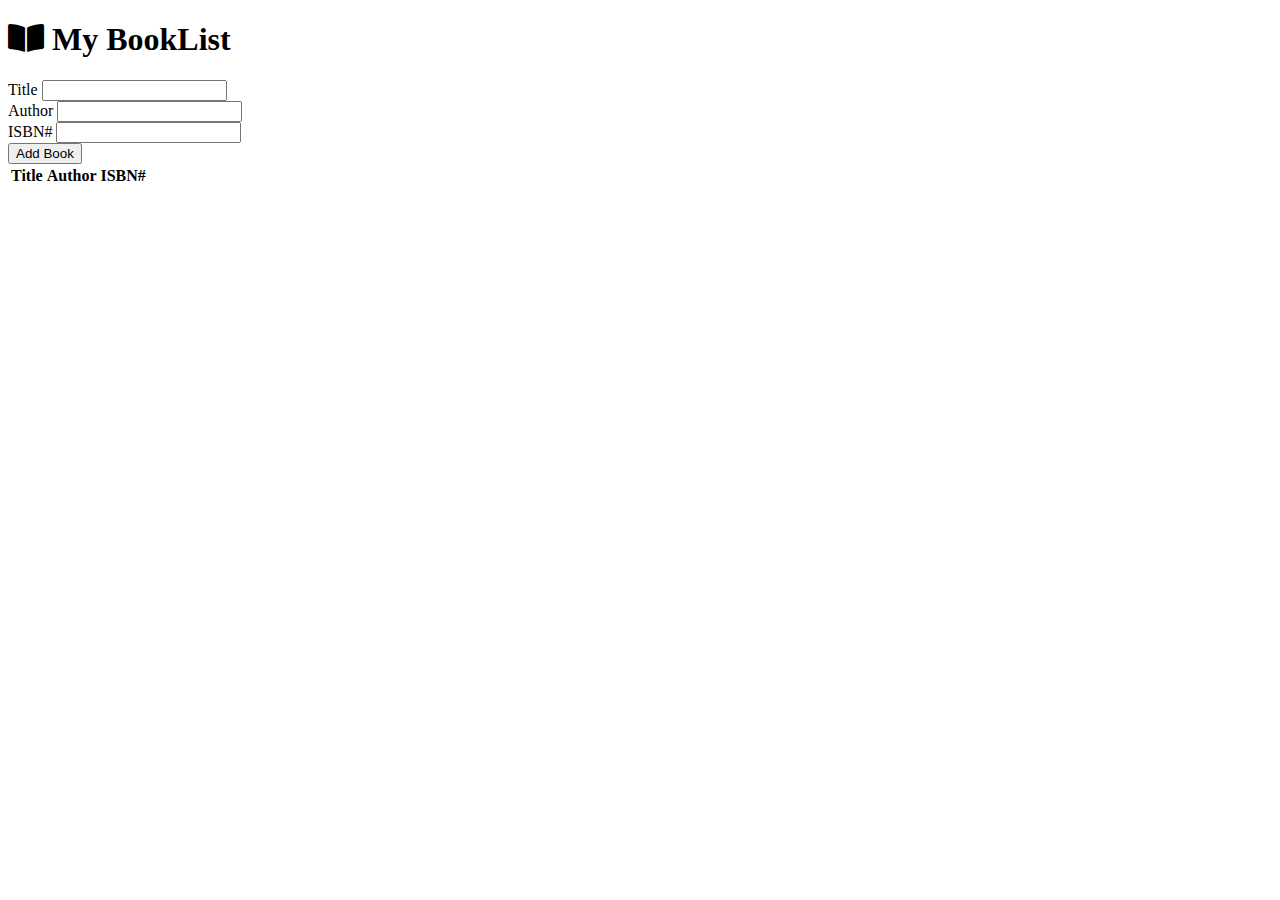
<file: booklist/index.html>
<!DOCTYPE html>
<html lang="en">
<head>
    <meta charset="UTF-8">
    <meta name="viewport" content="width=device-width, initial-scale=1.0">
    <link rel="stylesheet" href="https://use.fontawesome.com/releases/v5.6.3/css/all.css">
    <link rel="stylesheet" href="https://bootswatch.com/4/yeti/bootstrap.min.css">
    
    <title>MyBookList APP</title>
</head>
<body>

    <div class="container mt-4">
        <h1 class="display-4 text-center">
            <i class="fas fa-book-open text-primary"></i> My <span class="text-primary">Book</span>List
        </h1>
        <form id="book-form">
            <div class="form-group">
                <label for="title">Title</label>
                <input type="text" id="title" class="form-control">
            </div>
            <div class="form-group">
                <label for="author">Author</label>
                <input type="text" id="author" class="form-control">
            </div>
            <div class="form-group">
                <label for="isbn">ISBN#</label>
                <input type="text" id="isbn" class="form-control">
            </div>
            <input type="submit" value="Add Book" class="btn btn-primary btn-block">
        </form>
        <table class="table table-striped mt-5">
            <thead>
                <tr>
                    <th>Title</th>
                    <th>Author</th>
                    <th>ISBN#</th>
                    <th></th>
                </tr>
            <tbody id="book-list"></tbody>    
            </thead>
        </table>
    </div>
    
    <script src="app.js"></script>
</body>
</html>
</file>
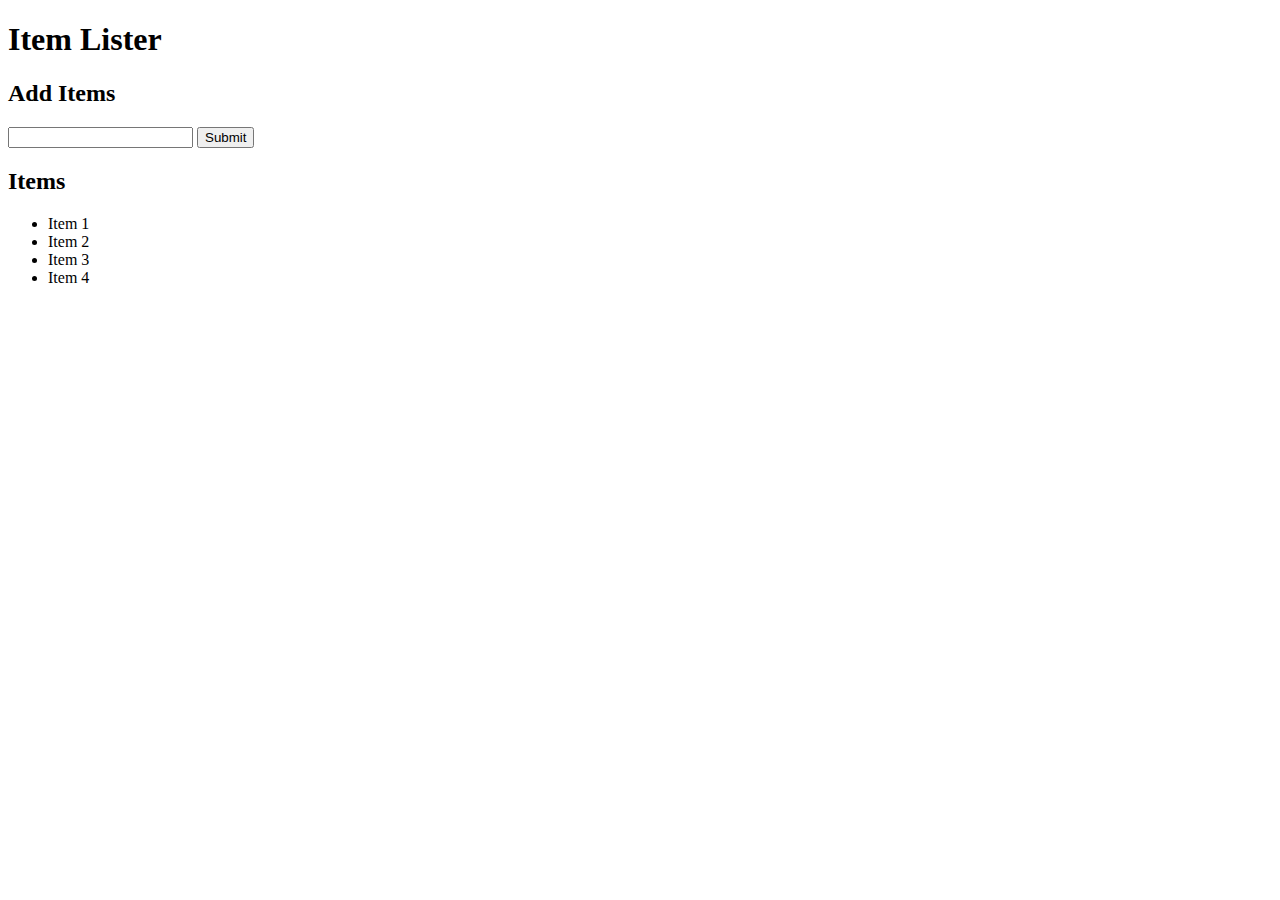
<file: domcrashcourse/index.html>
<!DOCTYPE html>
<html lang="en">
<head>
  <meta charset="UTF-8">
  <meta name="viewport" content="width=device-width, initial-scale=1.0">
  <meta http-equiv="X-UA-Compatible" content="ie=edge">
  <link rel="stylesheet" href="https://maxcdn.bootstrapcdn.com/bootstrap/4.0.0-beta/css/bootstrap.min.css" integrity="sha384-/Y6pD6FV/Vv2HJnA6t+vslU6fwYXjCFtcEpHbNJ0lyAFsXTsjBbfaDjzALeQsN6M" crossorigin="anonymous">
  <title>Item Lister</title>
</head>
<body>
  <header id="main-header" class="bg-success text-white p-4 mb-3">
    <div class="container">
      <h1 id="header-title">Item Lister <span style="display:none">123</span></h1>
    </div>
  </header>
  <div class="container">
   <div id="main" class="card card-body">
    <h2 class="title">Add Items</h2>
    <form class="form-inline mb-3">
      <input type="text" class="form-control mr-2">
      <input type="submit" class="btn btn-dark" value="Submit">
    </form>
    <h2 class="title">Items</h2>
    <ul id="items" class="list-group">
      <li class="list-group-item">Item 1</li>
      <li class="list-group-item">Item 2</li>
      <li class="list-group-item">Item 3</li>
      <li class="list-group-item">Item 4</li>
    </ul>
   </div>
  </div>

  <script src="dom.js"></script>
</body>
</html>
</file>
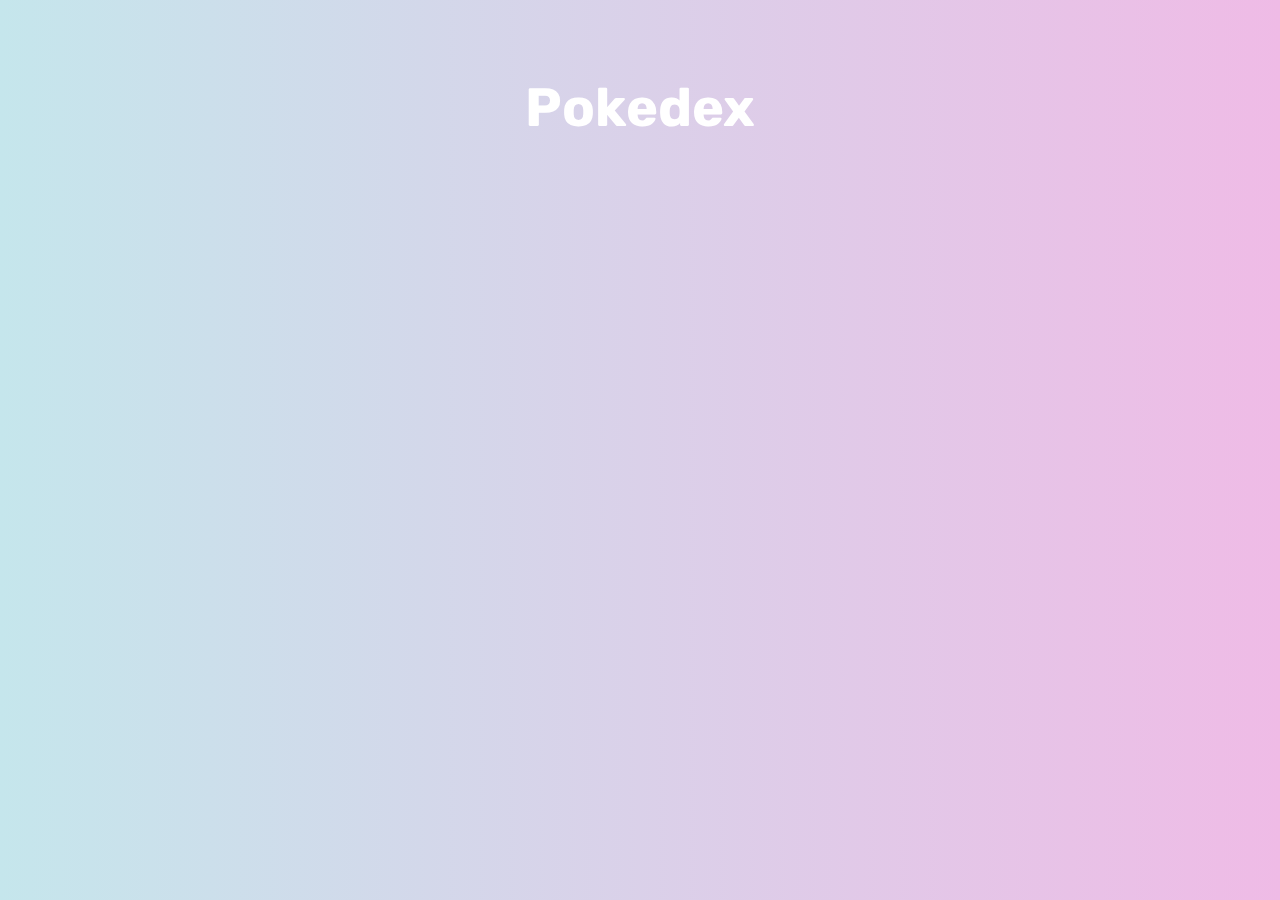
<file: pokedex/index.html>
<!DOCTYPE html>
<html lang="pt-br">
<head>
  <meta charset="UTF-8">
  <title>PokeDex</title>
  <link rel="stylesheet" href="./style.css" />
  <link href="https://fonts.googleapis.com/css?family=Rubik&display=swap" rel="stylesheet" />
</head>
<body>

  <div class="container">
    <h1>Pokedex</h1>
    <ul data-js="pokedex" class="pokedex"></ul>
  </div>
  
  <script src="./app.js"></script>
</body>
</html>
</file>
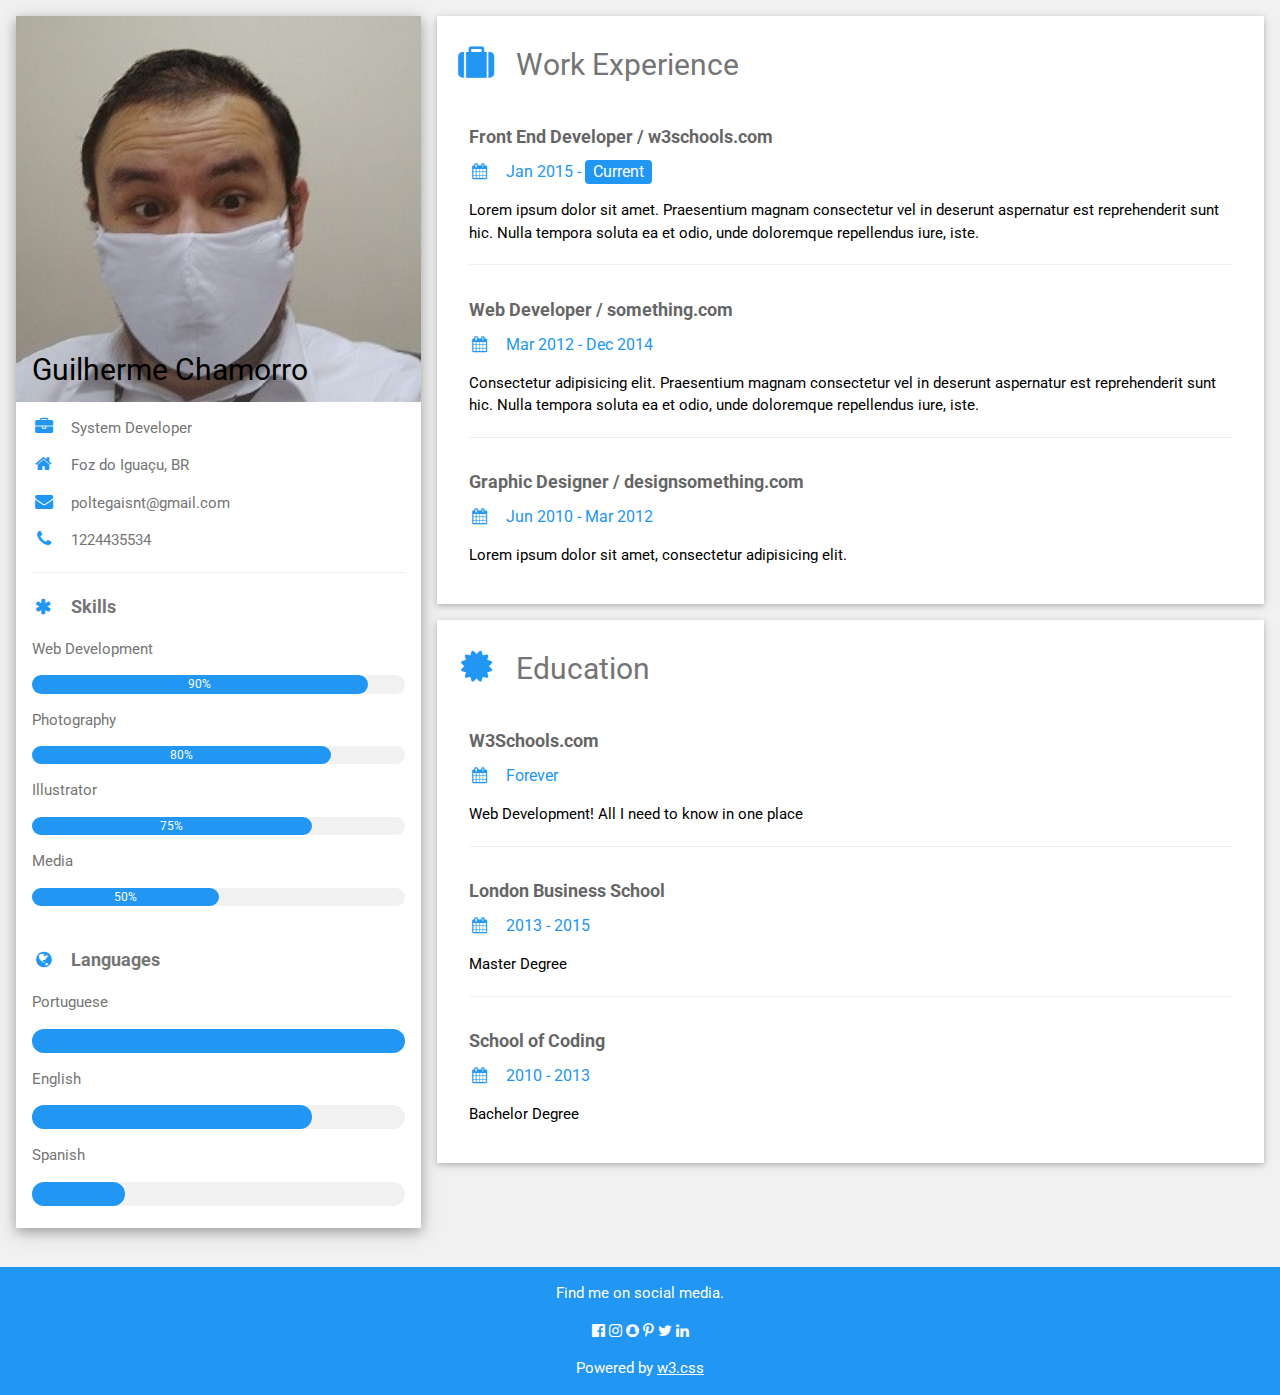
<file: resume/index.html>
<!DOCTYPE html>
<html lang="pt-br">
<title>Resume Guilherme</title>
<meta charset="UTF-8">
<meta name="viewport" content="width=device-width, initial-scale=1">
<link rel="stylesheet" href="https://www.w3schools.com/w3css/4/w3.css">
<link rel='stylesheet' href='https://fonts.googleapis.com/css?family=Roboto'>
<link rel="stylesheet" href="https://cdnjs.cloudflare.com/ajax/libs/font-awesome/4.7.0/css/font-awesome.min.css">
<style>
html,body,h1,h2,h3,h4,h5,h6 {font-family: "Roboto", sans-serif}
</style>
<body class="w3-light-grey">

<!-- Page Container -->
<div class="w3-content w3-margin-top" style="max-width:1400px;">

  <!-- The Grid -->
  <div class="w3-row-padding">
  
    <!-- Left Column -->
    <div class="w3-third">
    
      <div class="w3-white w3-text-grey w3-card-4">
        <div class="w3-display-container">
          <img src="profile.jpg" style="width:100%" alt="Avatar">
          <div class="w3-display-bottomleft w3-container w3-text-black">
            <h2>Guilherme Chamorro</h2>
          </div>
        </div>
        <div class="w3-container">
          <p><i class="fa fa-briefcase fa-fw w3-margin-right w3-large w3-text-blue"></i>System Developer</p>
          <p><i class="fa fa-home fa-fw w3-margin-right w3-large w3-text-blue"></i>Foz do Iguaçu, BR</p>
          <p><i class="fa fa-envelope fa-fw w3-margin-right w3-large w3-text-blue"></i>poltegaisnt@gmail.com</p>
          <p><i class="fa fa-phone fa-fw w3-margin-right w3-large w3-text-blue"></i>1224435534</p>
          <hr>

          <p class="w3-large"><b><i class="fa fa-asterisk fa-fw w3-margin-right w3-text-blue"></i>Skills</b></p>
          <p>Web Development</p>
          <div class="w3-light-grey w3-round-xlarge w3-small">
            <div class="w3-container w3-center w3-round-xlarge w3-blue" style="width:90%">90%</div>
          </div>
          <p>Photography</p>
          <div class="w3-light-grey w3-round-xlarge w3-small">
            <div class="w3-container w3-center w3-round-xlarge w3-blue" style="width:80%">
              <div class="w3-center w3-text-white">80%</div>
            </div>
          </div>
          <p>Illustrator</p>
          <div class="w3-light-grey w3-round-xlarge w3-small">
            <div class="w3-container w3-center w3-round-xlarge w3-blue" style="width:75%">75%</div>
          </div>
          <p>Media</p>
          <div class="w3-light-grey w3-round-xlarge w3-small">
            <div class="w3-container w3-center w3-round-xlarge w3-blue" style="width:50%">50%</div>
          </div>
          <br>

          <p class="w3-large w3-text-theme"><b><i class="fa fa-globe fa-fw w3-margin-right w3-text-blue"></i>Languages</b></p>
          <p>Portuguese</p>
          <div class="w3-light-grey w3-round-xlarge">
            <div class="w3-round-xlarge w3-blue" style="height:24px;width:100%"></div>
          </div>
          <p>English</p>
          <div class="w3-light-grey w3-round-xlarge">
            <div class="w3-round-xlarge w3-blue" style="height:24px;width:75%"></div>
          </div>
          <p>Spanish</p>
          <div class="w3-light-grey w3-round-xlarge">
            <div class="w3-round-xlarge w3-blue" style="height:24px;width:25%"></div>
          </div>
          <br>
        </div>
      </div><br>

    <!-- End Left Column -->
    </div>

    <!-- Right Column -->
    <div class="w3-twothird">
    
      <div class="w3-container w3-card w3-white w3-margin-bottom">
        <h2 class="w3-text-grey w3-padding-16"><i class="fa fa-suitcase fa-fw w3-margin-right w3-xxlarge w3-text-blue"></i>Work Experience</h2>
        <div class="w3-container">
          <h5 class="w3-opacity"><b>Front End Developer / w3schools.com</b></h5>
          <h6 class="w3-text-blue"><i class="fa fa-calendar fa-fw w3-margin-right"></i>Jan 2015 - <span class="w3-tag w3-blue w3-round">Current</span></h6>
          <p>Lorem ipsum dolor sit amet. Praesentium magnam consectetur vel in deserunt aspernatur est reprehenderit sunt hic. Nulla tempora soluta ea et odio, unde doloremque repellendus iure, iste.</p>
          <hr>
        </div>
        <div class="w3-container">
          <h5 class="w3-opacity"><b>Web Developer / something.com</b></h5>
          <h6 class="w3-text-blue"><i class="fa fa-calendar fa-fw w3-margin-right"></i>Mar 2012 - Dec 2014</h6>
          <p>Consectetur adipisicing elit. Praesentium magnam consectetur vel in deserunt aspernatur est reprehenderit sunt hic. Nulla tempora soluta ea et odio, unde doloremque repellendus iure, iste.</p>
          <hr>
        </div>
        <div class="w3-container">
          <h5 class="w3-opacity"><b>Graphic Designer / designsomething.com</b></h5>
          <h6 class="w3-text-blue"><i class="fa fa-calendar fa-fw w3-margin-right"></i>Jun 2010 - Mar 2012</h6>
          <p>Lorem ipsum dolor sit amet, consectetur adipisicing elit. </p><br>
        </div>
      </div>

      <div class="w3-container w3-card w3-white">
        <h2 class="w3-text-grey w3-padding-16"><i class="fa fa-certificate fa-fw w3-margin-right w3-xxlarge w3-text-blue"></i>Education</h2>
        <div class="w3-container">
          <h5 class="w3-opacity"><b>W3Schools.com</b></h5>
          <h6 class="w3-text-blue"><i class="fa fa-calendar fa-fw w3-margin-right"></i>Forever</h6>
          <p>Web Development! All I need to know in one place</p>
          <hr>
        </div>
        <div class="w3-container">
          <h5 class="w3-opacity"><b>London Business School</b></h5>
          <h6 class="w3-text-blue"><i class="fa fa-calendar fa-fw w3-margin-right"></i>2013 - 2015</h6>
          <p>Master Degree</p>
          <hr>
        </div>
        <div class="w3-container">
          <h5 class="w3-opacity"><b>School of Coding</b></h5>
          <h6 class="w3-text-blue"><i class="fa fa-calendar fa-fw w3-margin-right"></i>2010 - 2013</h6>
          <p>Bachelor Degree</p><br>
        </div>
      </div>

    <!-- End Right Column -->
    </div>
    
  <!-- End Grid -->
  </div>
  
  <!-- End Page Container -->
</div>

<footer class="w3-container w3-blue w3-center w3-margin-top">
  <p>Find me on social media.</p>
  <i class="fa fa-facebook-official w3-hover-opacity"></i>
  <i class="fa fa-instagram w3-hover-opacity"></i>
  <i class="fa fa-snapchat w3-hover-opacity"></i>
  <i class="fa fa-pinterest-p w3-hover-opacity"></i>
  <i class="fa fa-twitter w3-hover-opacity"></i>
  <i class="fa fa-linkedin w3-hover-opacity"></i>
  <p>Powered by <a href="https://www.w3schools.com/w3css/default.asp" target="_blank">w3.css</a></p>
</footer>

</body>
</html>
</file>
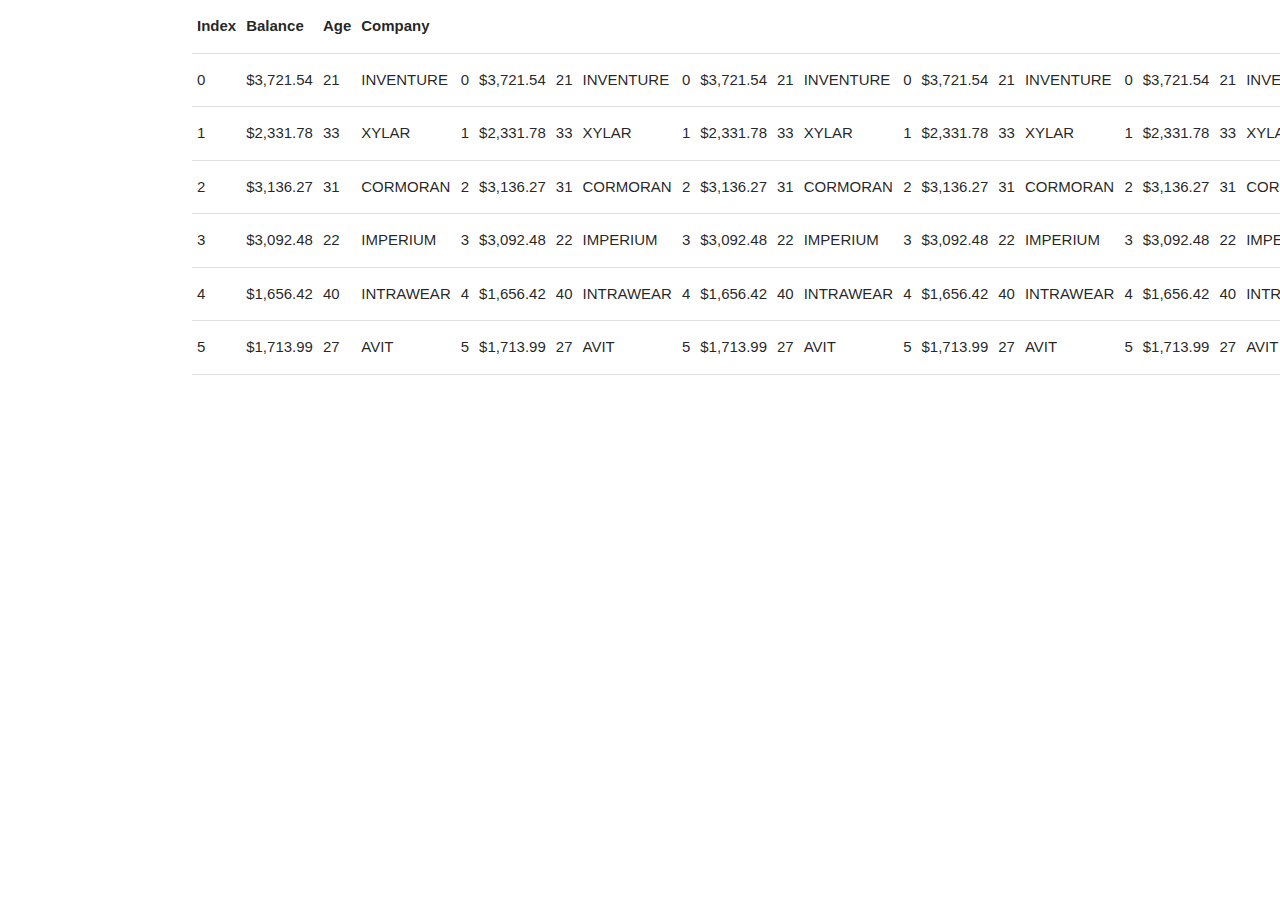
<file: tabela json/index.html>
<!DOCTYPE html>
<html lang="en">
<head>
    <meta charset="UTF-8">
    <meta name="viewport" content="width=device-width, initial-scale=1.0">
      <!-- Compiled and minified CSS -->
      <link rel="stylesheet" href="https://cdnjs.cloudflare.com/ajax/libs/materialize/1.0.0/css/materialize.min.css">

      <!-- Compiled and minified JavaScript -->
      <script src="https://cdnjs.cloudflare.com/ajax/libs/materialize/1.0.0/js/materialize.min.js"></script>
              
    <title>Table Json</title>
</head>
<body>
    <div class="container">
        <table id="table">
            <thead>
                <th>Index</th>
                <th>Balance</th>
                <th>Age</th>
                <th>Company</th>
            </thead>
            <tbody></tbody>
        </table>
    </div>
    
    <script src="app.js"></script>
</body>
</html>
</file>
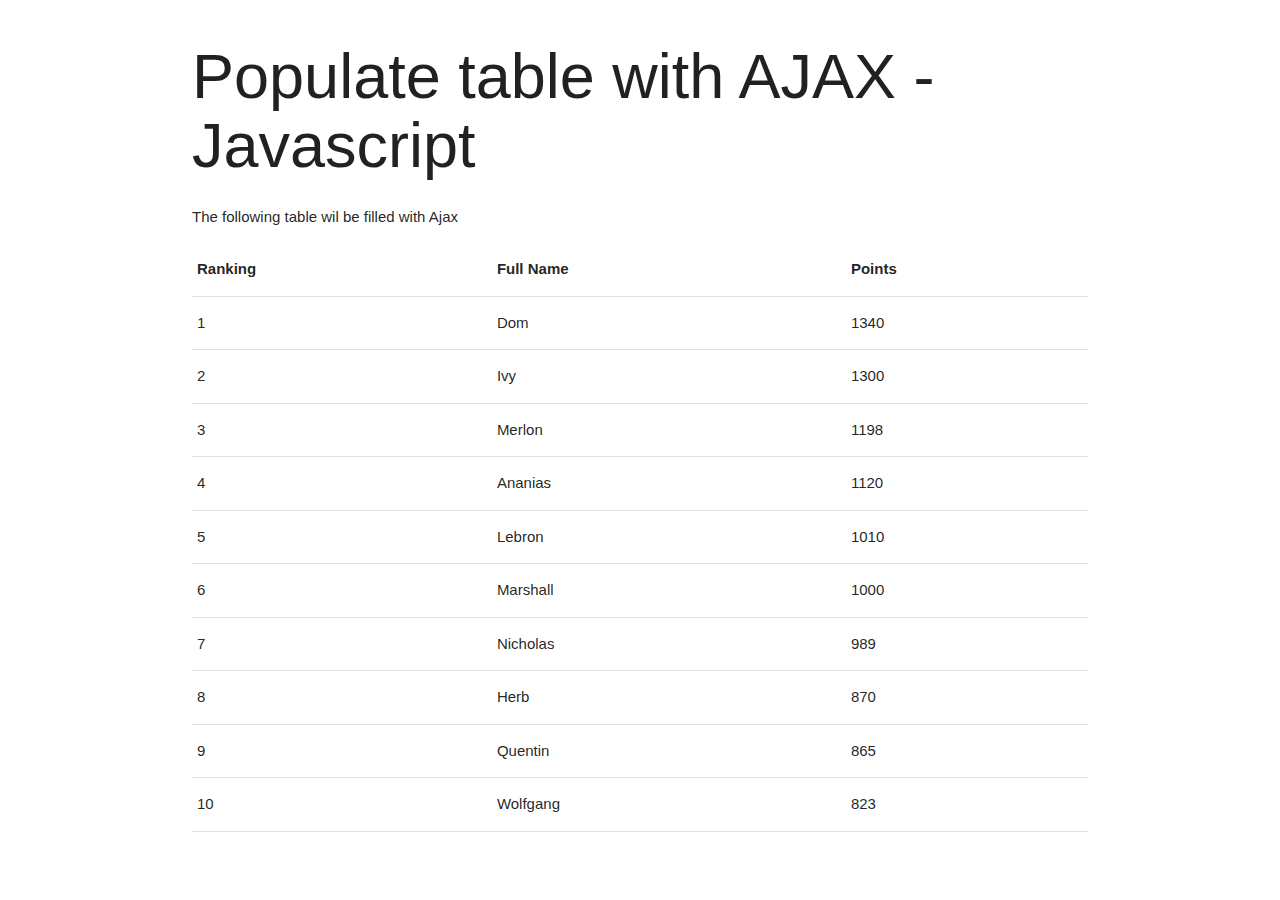
<file: table-ajax/index.html>
<!DOCTYPE html>
<html lang="en">
<head>
    <meta charset="UTF-8">
    <meta name="viewport" content="width=device-width, initial-scale=1.0">
    <!-- Compiled and minified CSS -->
    <link rel="stylesheet" href="https://cdnjs.cloudflare.com/ajax/libs/materialize/1.0.0/css/materialize.min.css">

    <!-- Compiled and minified JavaScript -->
    <script src="https://cdnjs.cloudflare.com/ajax/libs/materialize/1.0.0/js/materialize.min.js"></script>
            
    <title>Populate Table with Ajax</title>
</head>
<body>
   
    <div class="container">
        <h1>Populate table with AJAX - Javascript</h1>
        <p>
            The following table wil be filled with Ajax
        </p>
        <table id="rankings-table" class="table">
            <thead>
                <tr>
                    <th>Ranking</th>
                    <th>Full Name</th>
                    <th>Points</th>
                </tr>
            <tbody>
                <tr>
                    <td>1</td>
                    <td>Dom</td>
                    <td>1340</td>
                </tr>
                <tr>
                    <td>2</td>
                    <td>Naomi</td>
                    <td>1120</td>
                </tr>
                <tr>
                    <td>3</td>
                    <td>Sarah</td>
                    <td>932</td>
                </tr>
            </tbody>    
            </thead>
        </table>
    </div>    
<script src="script.js"></script>
</body>
</html>
</file>
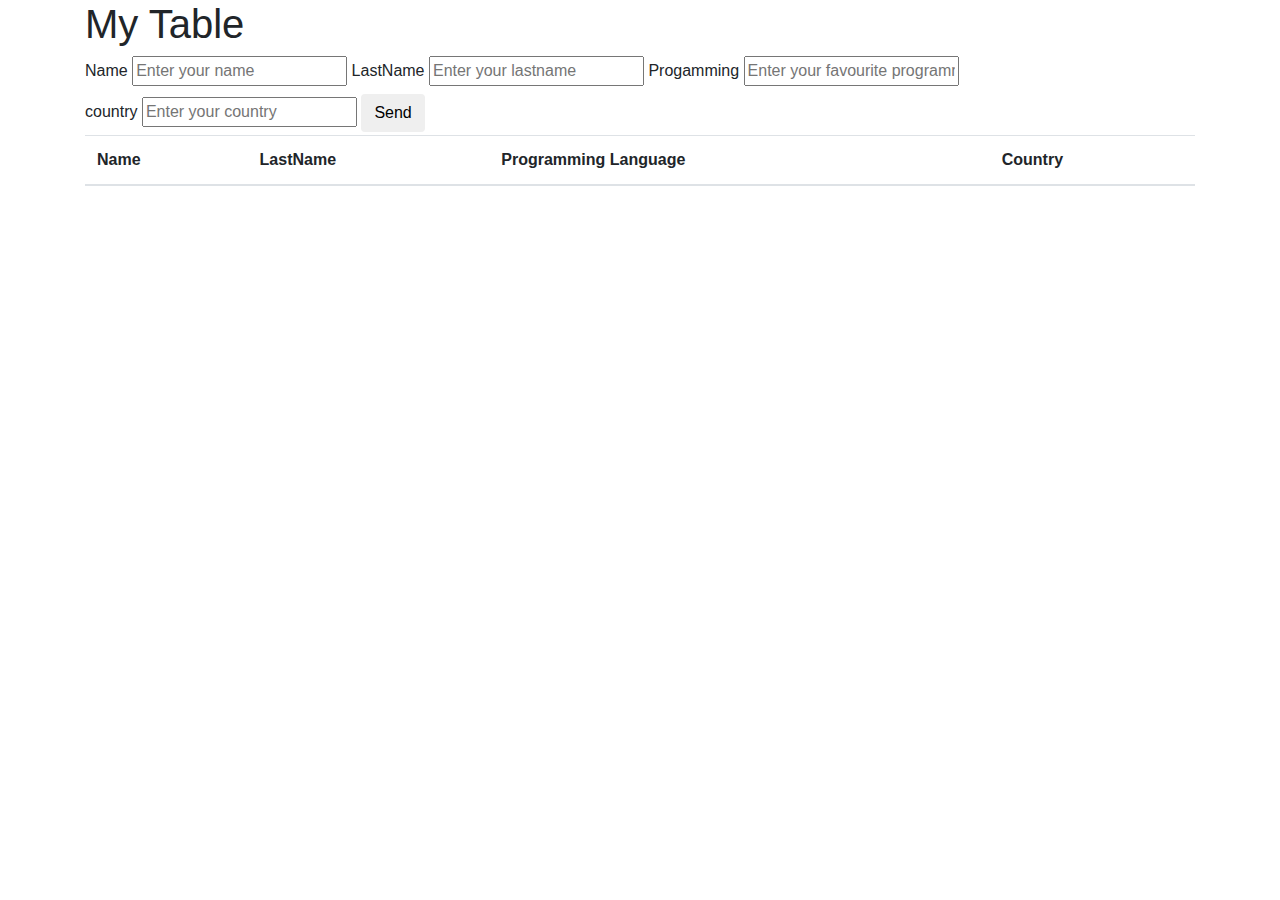
<file: table/index.html>
<!doctype html>
<html lang="en">
  <head>
    <!-- Required meta tags -->
    <meta charset="utf-8">
    <meta name="viewport" content="width=device-width, initial-scale=1, shrink-to-fit=no">

    <!-- Bootstrap CSS -->
    <link rel="stylesheet" href="https://maxcdn.bootstrapcdn.com/bootstrap/4.0.0/css/bootstrap.min.css" integrity="sha384-Gn5384xqQ1aoWXA+058RXPxPg6fy4IWvTNh0E263XmFcJlSAwiGgFAW/dAiS6JXm" crossorigin="anonymous">

    <title>Table JavaScript!</title>
  </head>
  <body>
    <div class="container">
       <h1>My Table</h1>

       <div class="myForm">
        <section>
            
                
                     <label for="nome">Name
                         <input type="text" name="nome" id="nome" placeholder="Enter your name">
                     </label>
                     <label for="lastName">LastName
                         <input type="text" name="lastName" id="lastName" placeholder="Enter your lastname">
                     </label>
                 
                 
                     <label for="language">Progamming
                         <input type="text" name="language" id="language" placeholder="Enter your favourite programming language😁">
                     </label>
                     <label for="country">country
                         <input type="text" name="country" id="country" placeholder="Enter your country">
                     </label>
                 
                 
                     <button id="button" class="btn">Send</button>
                  
           
        </section>
    </div>

       <section>
           <table class="table">
               <thead>
                   <th>Name</th>
                   <th>LastName</th>
                   <th>Programming Language</th>
                   <th>Country</th>

               </thead>
               <tbody class="tbody"></tbody>
           </table>
       </section>


    </div>

    <!-- Optional JavaScript -->
    <!-- jQuery first, then Popper.js, then Bootstrap JS -->
    <script src="https://code.jquery.com/jquery-3.2.1.slim.min.js" integrity="sha384-KJ3o2DKtIkvYIK3UENzmM7KCkRr/rE9/Qpg6aAZGJwFDMVNA/GpGFF93hXpG5KkN" crossorigin="anonymous"></script>
    <script src="https://cdnjs.cloudflare.com/ajax/libs/popper.js/1.12.9/umd/popper.min.js" integrity="sha384-ApNbgh9B+Y1QKtv3Rn7W3mgPxhU9K/ScQsAP7hUibX39j7fakFPskvXusvfa0b4Q" crossorigin="anonymous"></script>
    <script src="https://maxcdn.bootstrapcdn.com/bootstrap/4.0.0/js/bootstrap.min.js" integrity="sha384-JZR6Spejh4U02d8jOt6vLEHfe/JQGiRRSQQxSfFWpi1MquVdAyjUar5+76PVCmYl" crossorigin="anonymous"></script>
    <script src="script.js"></script>
</body>
</html>
</file>
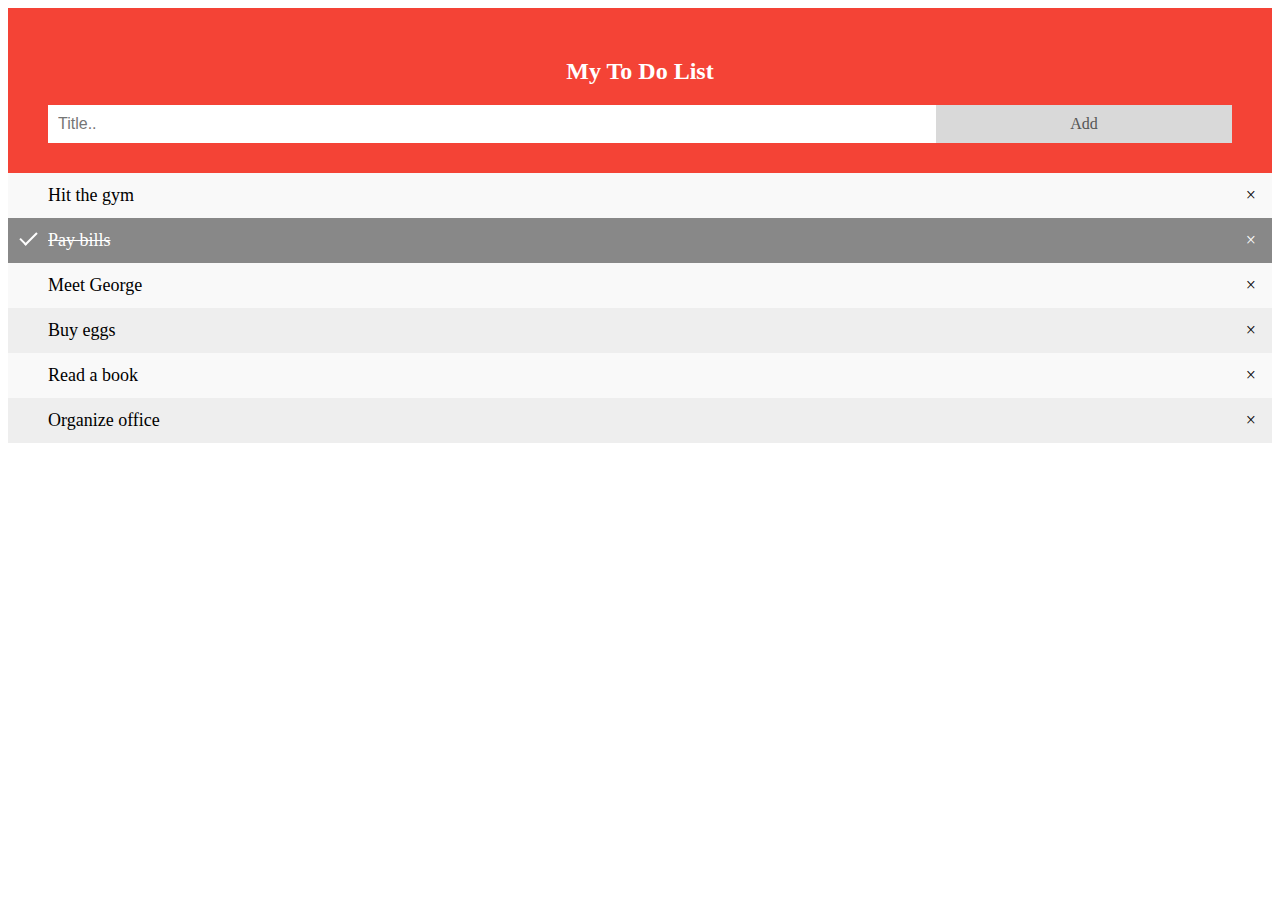
<file: todo-list/index.html>
<!DOCTYPE html>
<html lang="en">
<head>
    <meta charset="UTF-8">
    <meta name="viewport" content="width=device-width, initial-scale=1.0">
    <link rel="stylesheet" href="style.css">
    <title>To-do List😁</title>
</head>
<body>

    <div id="myDIV" class="header">
        <h2>My To Do List</h2>
        <input type="text" id="myInput" placeholder="Title..">
        <span class="addBtn" id="btn">Add</span>
    </div>

    <ul id="myUL">
        <li>Hit the gym</li>
        <li class="checked">Pay bills</li>
        <li>Meet George</li>
        <li>Buy eggs</li>
        <li>Read a book</li>
        <li>Organize office</li>
    </ul>
    
    <script src="script.js"></script>
</body>
</html>
</file>
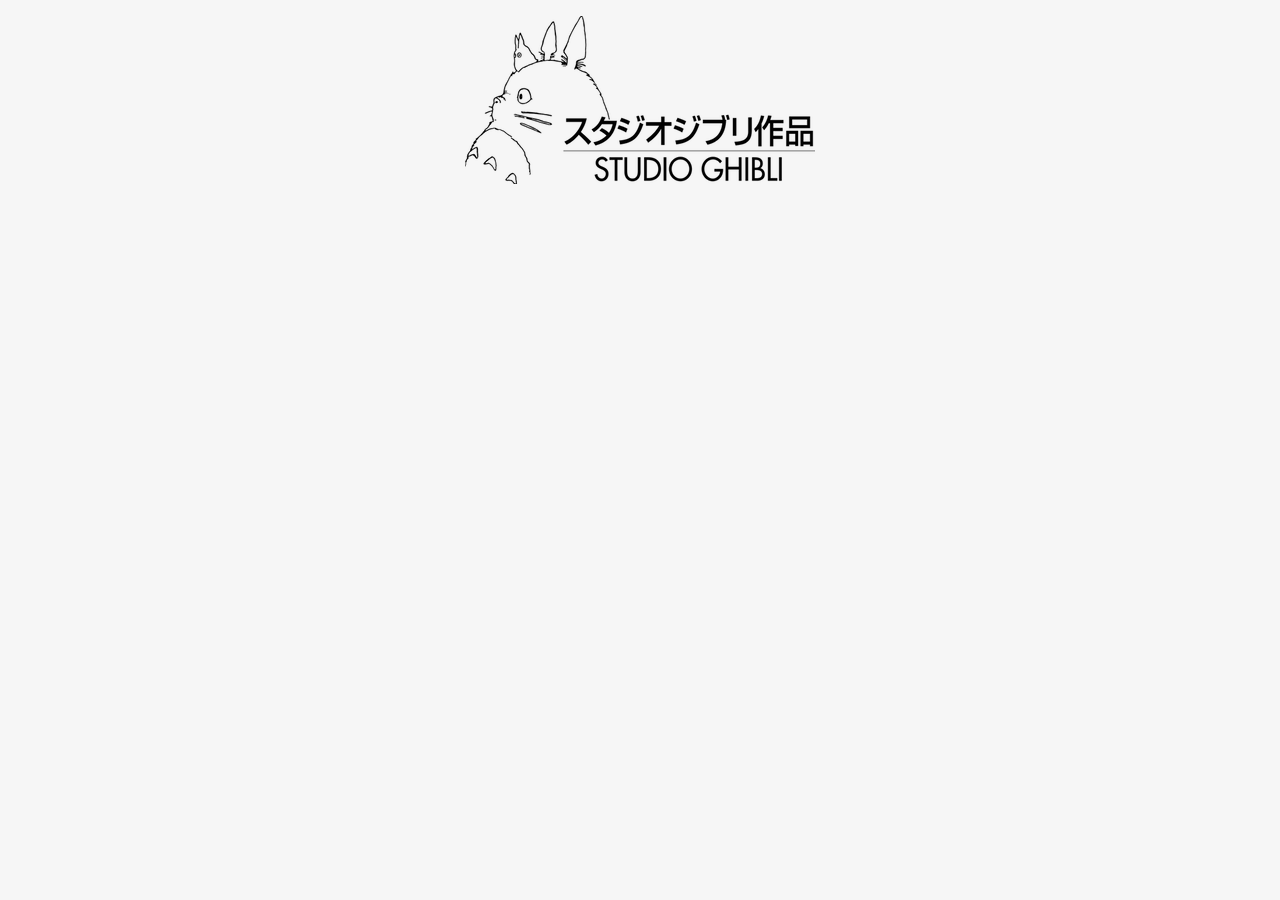
<file: totoro/index.html>
<!DOCTYPE html>
<html lang="en">
  <head>
    <meta charset="utf-8" />
    <meta name="viewport" content="width=device-width, initial-scale=1.0" />

    <title>Ghibli App</title>

    <link href="https://fonts.googleapis.com/css?family=Dosis:400,700" rel="stylesheet" />
    <link href="style.css" rel="stylesheet" />
  </head>

  <body>
    <div id="root"></div>
    <script src="scripts.js"></script>
  </body>
</html>
</file>
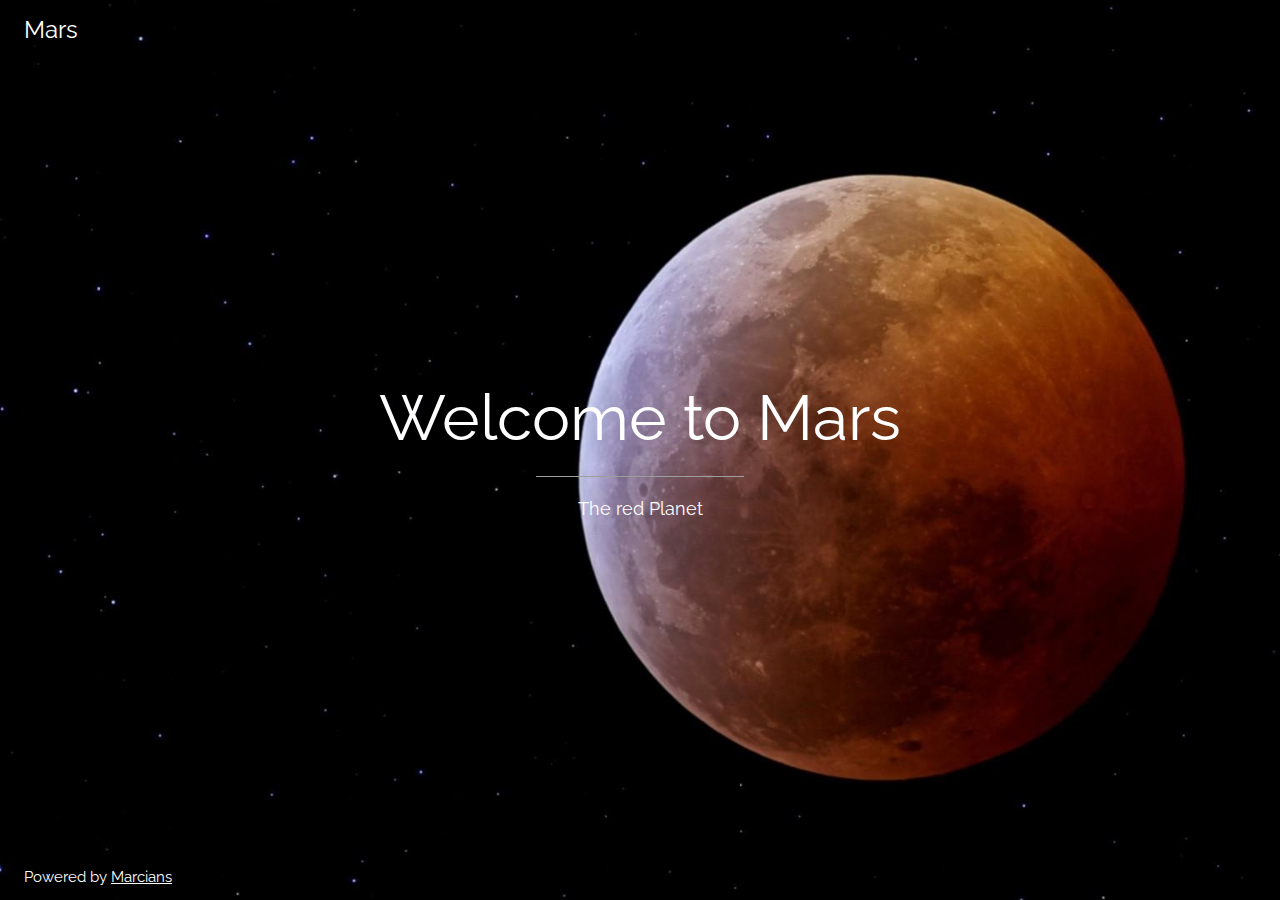
<file: Welcome Mars/index.html>
<!DOCTYPE html>
<html>
<title>Welcome Mars</title>
<meta charset="UTF-8">
<meta name="viewport" content="width=device-width, initial-scale=1">
<link rel="stylesheet" href="https://www.w3schools.com/w3css/4/w3.css">
<link rel="stylesheet" href="https://fonts.googleapis.com/css?family=Raleway">
<link rel="stylesheet" href="style.css">

<body>

<div class="bgimg w3-display-container w3-animate-opacity w3-text-white">
  <div class="w3-display-topleft w3-padding-large w3-xlarge">
    Mars
  </div>
  <div class="w3-display-middle">
    <h1 class="w3-jumbo w3-animate-top">Welcome to Mars</h1>
    <hr class="w3-border-grey" style="margin:auto;width:40%">
    <p class="w3-large w3-center">The red Planet </p>
  </div>
  <div class="w3-display-bottomleft w3-padding-large">
    Powered by <a href="https://www.w3schools.com/w3css/default.asp" target="_blank">Marcians</a>
  </div>
</div>

</body>
</html>
</file>
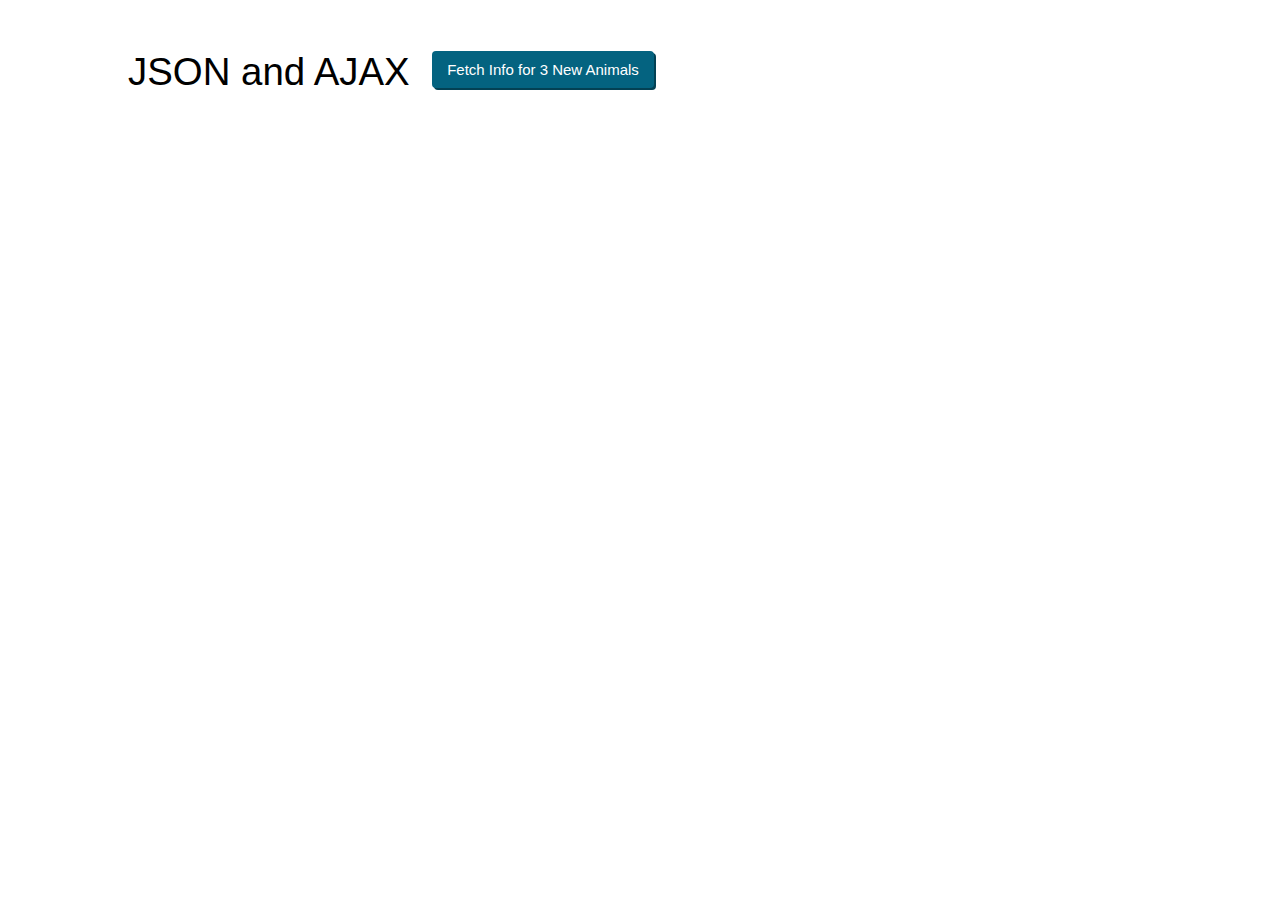
<file: cats.html>
<!DOCTYPE html>
<html lang="en">
<head>
    <meta charset="UTF-8">
    <meta name="viewport" content="width=device-width, initial-scale=1.0">
    <title>Animals</title>
    <style>
        html, body {
  padding: 0;
  margin: 0;
}

.hide-me {
  visibility: hidden;
  opacity: 0;
  transform: scale(.75);
}

h1 {
  margin-top: 0;
  font-size: 2.4em;
  font-weight: normal;
  display: inline-block;
}

body {
  font-family: Helvetica, sans-serif;
  padding: 50px 10%;
}

button {
  background-color: #046380;
  color: #FFF;
  border: none;
  padding: 10px 15px;
  font-size: 15px;
  border-radius: 4px;
  cursor: pointer;
  outline: none;
  box-shadow: 2px 2px 0 #034154;
  margin-bottom: 10px;
  margin-left: 18px;
  transition: opacity .4s ease-out, transform .4s ease-out, visibility .4s ease-out;
  position: relative;
  top: -10px;
}

button:hover {
  background-color: #034F66;
}

button:active {
  background-color: #034154;
  box-shadow: none;
  position: relative;
  top: -8px;
  left: 2px;
}

p {
  padding: 4px 0 2px 8px;
  line-height: 1.7;
  border-bottom: 1px dotted #DDD;
  list-style: none;
  margin: 0;
}
    </style>
</head>
<body>
    
    <header>
        <h1>JSON and AJAX</h1>
        <button id="btn">Fetch Info for 3 New Animals</button>
      </header>
      
      <div id="animal-info"></div>

    <script>

        var pageCounter = 1;
        var animalContainer = document.getElementById("animal-info");
        var btn = document.getElementById("btn");
        btn.addEventListener("click", function(){
            var ourRequest = new XMLHttpRequest();
            ourRequest.open('GET','https://learnwebcode.github.io/json-example/animals-' + pageCounter + '.json');
            ourRequest.onload = function(){
            var ourData = JSON.parse(ourRequest.responseText);
                renderHTML(ourData);
            };
            ourRequest.send();
            pageCounter++;
            if (pageCounter > 3){
                btn.classList.add("hide-me");
            }
        });

        function renderHTML(data){

            var htmlString = "";

            for (var i =0; i < data.length; i++){0
                htmlString += "<p>" + data[i].name + " is a " + data[i].species +" that likes to eat ";

                for (var ii = 0; ii< data[i].foods.likes.length; ii++){
                    if(ii == 0){
                        htmlString += data[i].foods.likes[ii];
                    }else {
                        htmlString += " and " + data[i].foods.likes[ii];
                    }
                }


                htmlString += ' and dislikes ';

                for (var ii = 0; ii< data[i].foods.dislikes.length; ii++){
                    if(ii == 0){
                        htmlString += data[i].foods.dislikes[ii];
                    }else {
                        htmlString += " and " + data[i].foods.dislikes[ii];
                    }
                }

                htmlString += '.</p>';
            }

            animalContainer.insertAdjacentHTML('beforeend', htmlString);
        }


    </script>

</body>
</html>
</file>
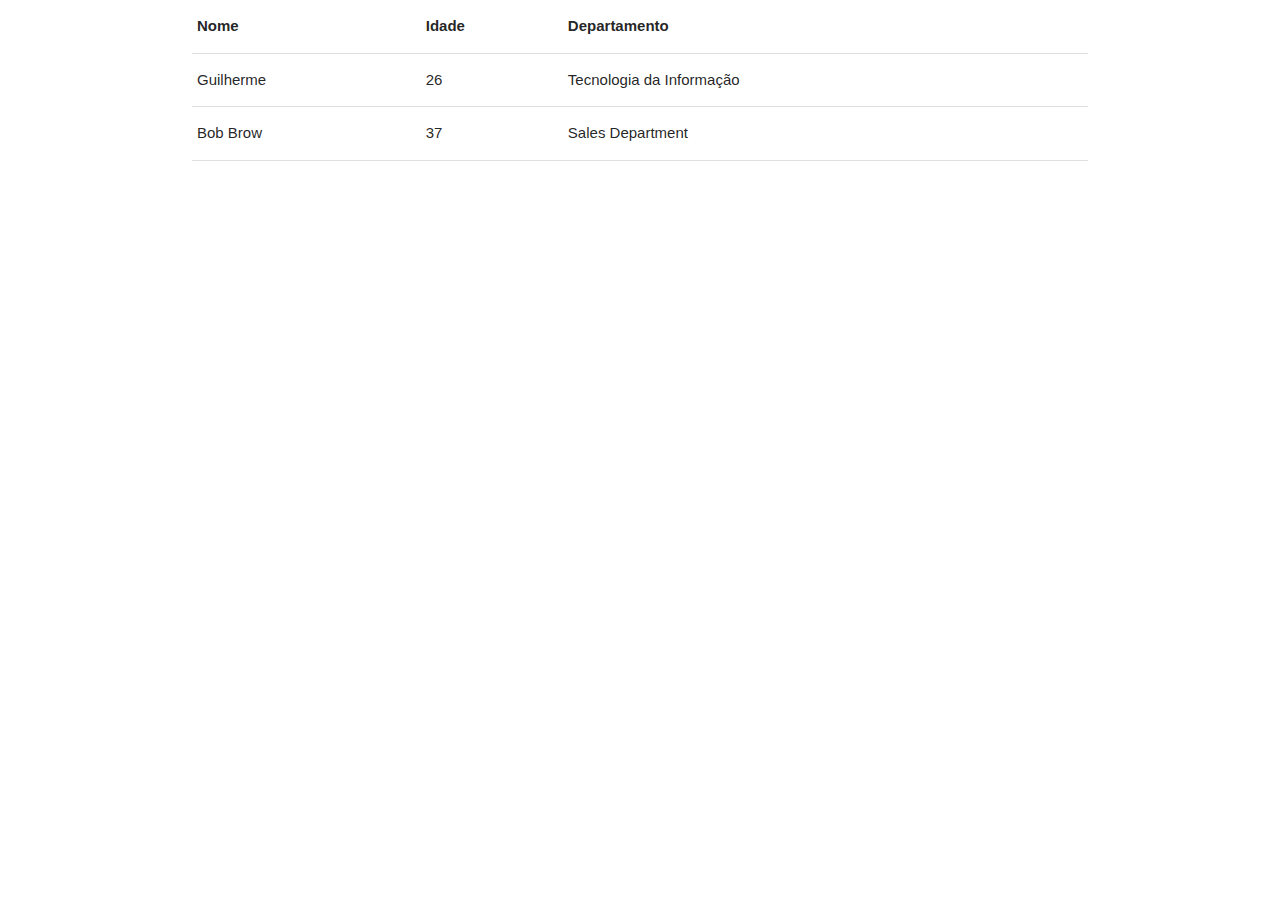
<file: collpase table.html>
<!DOCTYPE html>

<html>

<head>
    <title>Collapse/Expand</title>
    <meta charset="utf-8" />
    <meta name="viewport" content="width=device-width">
        <!-- Compiled and minified CSS -->
        <link rel="stylesheet" href="https://cdnjs.cloudflare.com/ajax/libs/materialize/1.0.0/css/materialize.min.css">

        <!-- Compiled and minified JavaScript -->
        <script src="https://cdnjs.cloudflare.com/ajax/libs/materialize/1.0.0/js/materialize.min.js"></script>
    <style>


        .datarow {
            background: aqua;
            
           
        }




        .anim {
            

            height: 25px;
            overflow: hidden;
            transition: height 0.8s ease;
            cursor: default;
        }
    </style>
</head>

<body>
    <div class="container" id="container">
        <table class="gridtable" id="tableMain">
            <thead>
                <tr class="tableheader">
                  <th>Nome</th>
                  <th>Idade</th>
                  <th>Departamento</th>
                </tr>
            </thead>
            <tbody>
                <tr class="breakrow">
                    <td>Guilherme</td>
                    <td>26</td>
                    <td>Tecnologia da Informação</td>
                </tr>
                <tr class="datarow">
                    <td colspan="3">
                            <div class="anim">
                                Lorem ipsum dolor sit amet consectetur adipisicing elit. Illo eius cum, obcaecati est excepturi possimus, consequatur architecto non beatae, sint libero? In, pariatur. Sint vitae excepturi natus, quas odio quaerat.
                                Lorem ipsum dolor sit amet consectetur adipisicing elit. Ipsa et minima, possimus nam placeat, atque hic similique, itaque reiciendis eligendi dolores ducimus amet fuga ut qui nesciunt commodi omnis recusandae.
                            </div> 
                    </td>
                </tr>

                <tr class="breakrow">
                        <td>Bob Brow</td>
                        <td>37</td>
                        <td>Sales Department</td>
                    </tr>
                    <tr class="datarow">
                        <td colspan="3">
                            <div class="anim">Lorem ipsum dolor sit amet consectetur adipisicing elit. Ipsa et minima, possimus nam placeat, atque hic similique, itaque reiciendis eligendi dolores ducimus amet fuga ut qui nesciunt commodi omnis recusandae.</div>
                        </td>
                    </tr>
               

            </tbody>
        </table>
    </div>




    <script src="https://ajax.googleapis.com/ajax/libs/jquery/3.2.1/jquery.min.js"></script>

    <script>
       $( document ).ready(function() {




            //collapse and expand sections


            $('.datarow').hide();

            //$('.breakrow').click(function(){
			$('#tableMain').on('click', 'tr.breakrow',function(){
                $(this).nextUntil('tr.breakrow').slideToggle(250);
            });
        });
    </script>

</body
</file>
<file: pokedex/style.css>
body {
	background: #EFEFBB;
	background: linear-gradient(to right, rgb(197, 230, 236), rgb(239, 187, 230));
	color: white;
	margin: 0;
	font-family: rubik;
}

.container {
	padding: 40px;
	margin: 0 auto;
}

h1 {
	text-align: center;
	font-size: 54px;
}

.pokedex {
	display: grid;
	grid-template-columns: repeat(auto-fit, minmax(320px, 1fr));
	grid-gap: 20px;
	padding-inline-start: 0;
}

.card {
	list-style: none;
	padding: 40px;
	color: #222;
	text-align: center;
	border-radius: 20px;
	position: relative;
}

.card::after {
	content: "";
  display: block;
  width: 50%;
  height: 45%;
  border-radius: 100%;
  background-color: #fff;
  opacity: .7;
  position: absolute;
  top: 15%;
  left: 25%;
}

.steel {
	background-color: #f4f4f4;
}

.fire {
	background-color: #FDDFDF;
}

.grass {
	background-color: #DEFDE0;
}

.electric {
	background-color: #FCF7DE;
}

.water, .ice {
	background-color: #DEF3FD;
}

.ground {
	background-color: #f4e7da;
}

.rock {
	background-color: #d5d5d4;
}

.fairy {
	background-color: #fceaff;
}

.poison {
	background-color: #98d7a5;
}

.bug {
	background-color: #f8d5a3;
}

.dragon {
	background-color: #97b3e6;
}

.psychic {
	background-color: #eaeda1;
}

.flying {
	background-color: #F5F5F5;
}

.fighting {
	background-color: #E6E0D4;
}

.normal {
	background-color: #F5F5F5;
}

.card:hover {
	animation: bounce 0.5s linear;
}

.card-title {
	text-transform: capitalize;
	margin-bottom: 0px;
	font-size: 32px;
	font-weight: normal;
	position: relative;
	z-index: 2;
}

.card-subtitle {
	margin-top: 5px;
	color: #666;
	font-weight: lighter;
	position: relative;
	z-index: 2;
}

.card-image {
	height: 180px;
	position: relative;
	z-index: 2;
}

@keyframes bounce {
	20% {
			transform: translateY(-6px);
	}
	40% {
			transform: translateY(0px);
	}

	80% {
			transform: translateY(-2px);
	}
	100% {
			transform: translateY(0);
	}
}
</file>
<file: todo-list/style.css>
/*Include the padding and border in an element's total width and height*/
* {
    box-sizing: border-box;
}

/*Remove margins and padding from the list*/

ul {
    margin: 0;
    padding: 0;
}

/*Style the list items*/

ul li {
    cursor: pointer;
    position: relative;
    padding: 12px 8px 12px 40px;
    background: #eee;
    font-size: 18px;
    transition: 0.2s;

    /*make the list items unselectable*/
    -webkit-user-select: none;
    -moz-user-select: none;
    -ms-user-select: none;
    user-select: none;
}

/*Set all odd list item to a different color (zebra-stripes)*/

ul li:nth-child(odd) {
    background: #f9f9f9;
}

/*Darker background-color on hover*/

ul li:hover {
    background: #ddd;
}

/*When clicked on, add a background color and strike out text*/
ul li.checked {
    background: #888;
    color: #fff;
    text-decoration: line-through;
}

/*Add a "checked" mark when clicked on */
ul li.checked::before {
    content: '';
    position: absolute;
    border-color: #fff;
    border-style: solid;
    border-width: 0 2px 2px 0;
    top: 10px;
    left: 16px;
    transform: rotate(45deg);
    height: 15px;
    width: 7px;
}

/*Style the close the button*/
.close {
    position: absolute;
    right: 0;
    top: 0;
    padding: 12px 16px 12px 16px;
}

.close:hover {
    background-color: #f44336;
    color: white;
}

/*Style the header*/

.header {
    background-color: #f44336;
    padding: 30px 40px;
    color: white;
    text-align: center;
}

/*Clear floats after the header*/

.header::after {
    content: "";
    display: table;
    clear: both;
}

/*Style the input*/

input {
    margin: 0;
    border: none;
    border-radius: 0;
    width: 75%;
    padding: 10px;
    float: left;
    font-size: 16px;
}

/*Style the "Add" button */
.addBtn {
    padding: 10px;
    width: 25%;
    background: #d9d9d9;
    color: #555;
    float: left;
    text-align: center;
    font-size: 16px;
    cursor: pointer;
    transition: 0.3s;
    border-radius: 0;
}

.addBtn:hover {
    background-color: #bbb;
}
</file>
<file: totoro/style.css>
* {
    box-sizing: border-box
  }
  
  html {
    -webkit-font-smoothing: antialiased;
    -moz-osx-font-smoothing: grayscale;
    font-family: 'Dosis', sans-serif;
    line-height: 1.6;
    color: #666;
    background: #F6F6F6;
  }
  
  #root {
    max-width: 1200px;
    margin: 0 auto;
  }
  
  h1 {
    text-align: center;
    padding: 1.5rem 2.5rem;
    background-image: linear-gradient(120deg, #fbc2eb 0%, #a6c1ee 100%);
    margin: 0 0 2rem 0;
    font-size: 1.5rem;
    color: white;
  }
  
  img {
    display: block;
    margin: 1rem auto;
    max-width: 100%;
  }
  
  p {
    padding: 0 2.5rem 2.5rem;
    margin: 0;
  }
  
  .container {
    display: flex;
    flex-wrap: wrap;
  }
  
  .card {
    margin: 1rem;
    background: white;
    box-shadow: 2px 4px 25px rgba(0, 0, 0, .1);
    border-radius: 12px;
    overflow: hidden;
    transition: all .2s linear;
  }
  
  .card:hover {
    box-shadow: 2px 8px 45px rgba(0, 0, 0, .15);
    transform: translate3D(0, -2px, 0);
  }
  
  @media screen and (min-width: 600px) {
    .card {
      flex: 1 1 calc(50% - 2rem);
    }
  }
  
  @media screen and (min-width: 900px) {
    .card {
      flex: 1 1 calc(33% - 2rem);
    }
  }
  
  .card:nth-child(2n) h1 {
    background-image: linear-gradient(120deg, #84fab0 0%, #8fd3f4 100%);
  }
  
  .card:nth-child(4n) h1 {
    background-image: linear-gradient(120deg, #ff9a9e 0%, #fecfef 100%);
  }
  
  .card:nth-child(5n) h1 {
    background-image: linear-gradient(120deg, #ffc3a0 0%, #ffafbd 100%);
  }
</file>
<file: Welcome Mars/style.css>
body,h1 {font-family: "Raleway", sans-serif}
body, html {height: 100%}
.bgimg {
  background-image: url('img/mars.jpg');
  min-height: 100%;
  background-position: center;
  background-size: cover;
}
</file>
